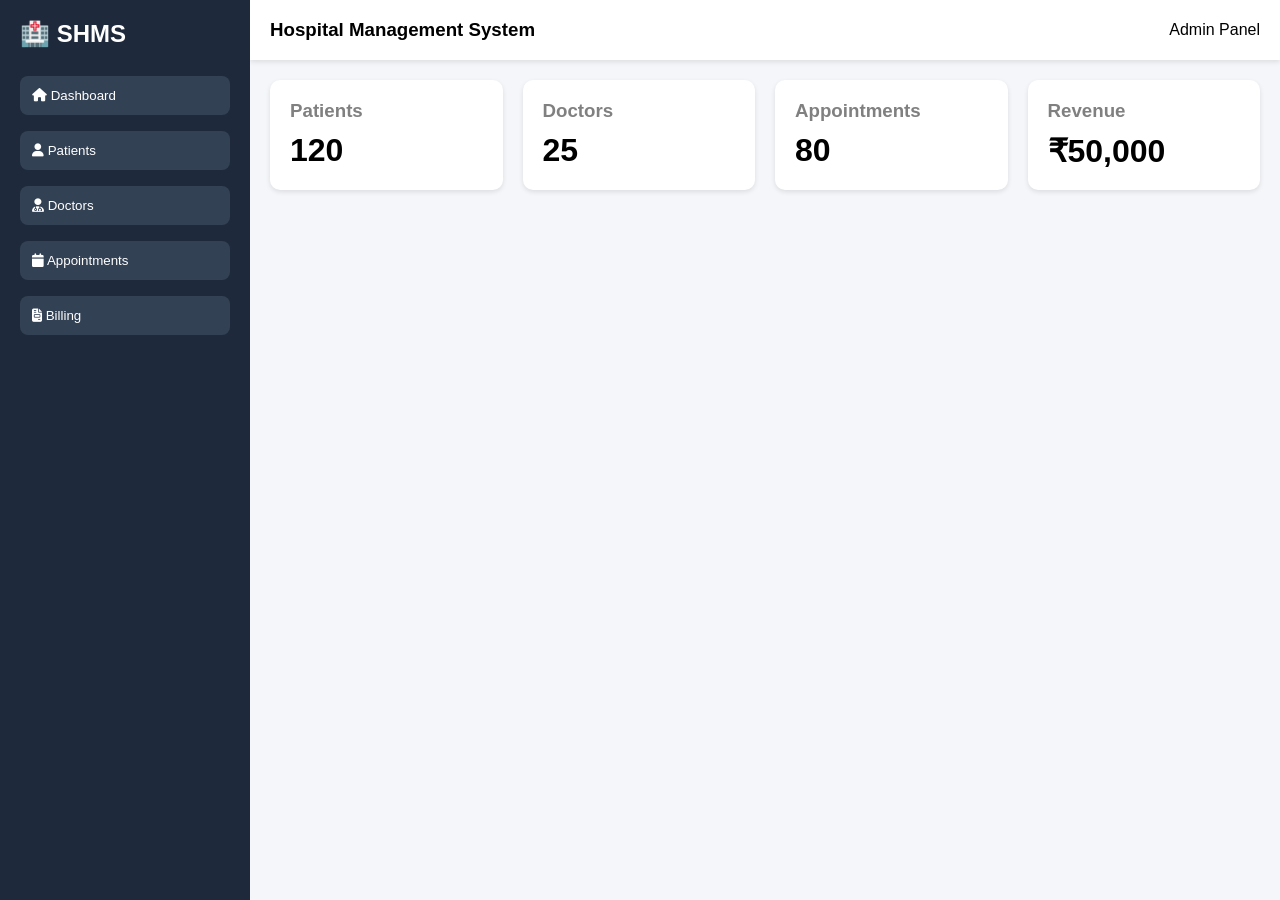
<file: src/main/resources/static/index.html>
<!DOCTYPE html>
<html>
<head>
<title>SHMS Professional Dashboard</title>

<link rel="stylesheet"
href="https://cdnjs.cloudflare.com/ajax/libs/font-awesome/6.5.0/css/all.min.css">

<style>

/* RESET */
*{
margin:0;
padding:0;
box-sizing:border-box;
font-family:Arial;
}

/* LAYOUT */
body{
display:flex;
background:#f4f6f9;
}

/* SIDEBAR */
.sidebar{
width:250px;
height:100vh;
background:#1e293b;
color:white;
padding:20px;
position:fixed;
}

.sidebar h2{
margin-bottom:20px;
}

.sidebar button{
width:100%;
padding:12px;
margin:8px 0;
border:none;
cursor:pointer;
background:#334155;
color:white;
border-radius:8px;
text-align:left;
}

.sidebar button:hover{
background:#475569;
}

/* MAIN */
.main{
margin-left:250px;
width:100%;
}

/* TOP BAR */
.topbar{
height:60px;
background:white;
display:flex;
justify-content:space-between;
align-items:center;
padding:0 20px;
box-shadow:0px 2px 5px rgba(0,0,0,0.1);
}

/* CONTENT */
.content{
padding:20px;
}

/* CARDS */
.cards{
display:grid;
grid-template-columns:repeat(4,1fr);
gap:20px;
margin-bottom:20px;
}

.card{
background:white;
padding:20px;
border-radius:10px;
box-shadow:0px 2px 5px rgba(0,0,0,0.1);
}

.card h3{
color:gray;
}

.card h1{
margin-top:10px;
}

/* SECTIONS */
.section{
display:none;
}

.active{
display:block;
}

/* TABLE */
table{
width:100%;
background:white;
border-collapse:collapse;
border-radius:10px;
overflow:hidden;
}

th,td{
padding:12px;
border-bottom:1px solid #ddd;
text-align:center;
}

th{
background:#1e293b;
color:white;
}

/* BUTTON */
.btn{
padding:8px 12px;
border:none;
border-radius:6px;
cursor:pointer;
}

.btn-add{
background:#22c55e;
color:white;
}

.btn-delete{
background:#ef4444;
color:white;
}

</style>

</head>

<body>

<!-- SIDEBAR -->
<div class="sidebar">

<h2>🏥 SHMS</h2>

<button onclick="show('dashboard')">
<i class="fa fa-home"></i> Dashboard
</button>

<button onclick="show('patients')">
<i class="fa fa-user"></i> Patients
</button>

<button onclick="show('doctors')">
<i class="fa fa-user-doctor"></i> Doctors
</button>

<button onclick="show('appointments')">
<i class="fa fa-calendar"></i> Appointments
</button>

<button onclick="show('billing')">
<i class="fa fa-file-invoice"></i> Billing
</button>

</div>

<!-- MAIN -->
<div class="main">

<!-- TOPBAR -->
<div class="topbar">
<h3>Hospital Management System</h3>
<p>Admin Panel</p>
</div>

<div class="content">

<!-- DASHBOARD -->
<div id="dashboard" class="section active">

<div class="cards">

<div class="card">
<h3>Patients</h3>
<h1 id="pCount">120</h1>
</div>

<div class="card">
<h3>Doctors</h3>
<h1 id="dCount">25</h1>
</div>

<div class="card">
<h3>Appointments</h3>
<h1>80</h1>
</div>

<div class="card">
<h3>Revenue</h3>
<h1>₹50,000</h1>
</div>

</div>

</div>

<!-- PATIENTS -->
<div id="patients" class="section">

<h2>Patient Records</h2>

<br>

<button class="btn btn-add">+ Add Patient</button>

<br><br>

<table>

<tr>
<th>ID</th>
<th>Name</th>
<th>Age</th>
<th>Phone</th>
<th>Action</th>
</tr>

<tr>
<td>1</td>
<td>Rahul</td>
<td>22</td>
<td>9876543210</td>
<td>
<button class="btn btn-delete">Delete</button>
</td>
</tr>

</table>

</div>

<!-- DOCTORS -->
<div id="doctors" class="section">

<h2>Doctor Records</h2>

<br>

<table>

<tr>
<th>ID</th>
<th>Name</th>
<th>Specialization</th>
</tr>

<tr>
<td>1</td>
<td>Dr. Sharma</td>
<td>Cardiology</td>
</tr>

</table>

</div>

<!-- APPOINTMENTS -->
<div id="appointments" class="section">
<h2>Appointments</h2>
<p>Manage bookings here</p>
</div>

<!-- BILLING -->
<div id="billing" class="section">
<h2>Billing System</h2>
<p>Generate invoices here</p>
</div>

</div>

</div>

<script>

function show(id){

let sections =
document.querySelectorAll(".section");

sections.forEach(s=>{
s.classList.remove("active");
});

document.getElementById(id)
.classList.add("active");

}

</script>

</body>
</html>
</file>
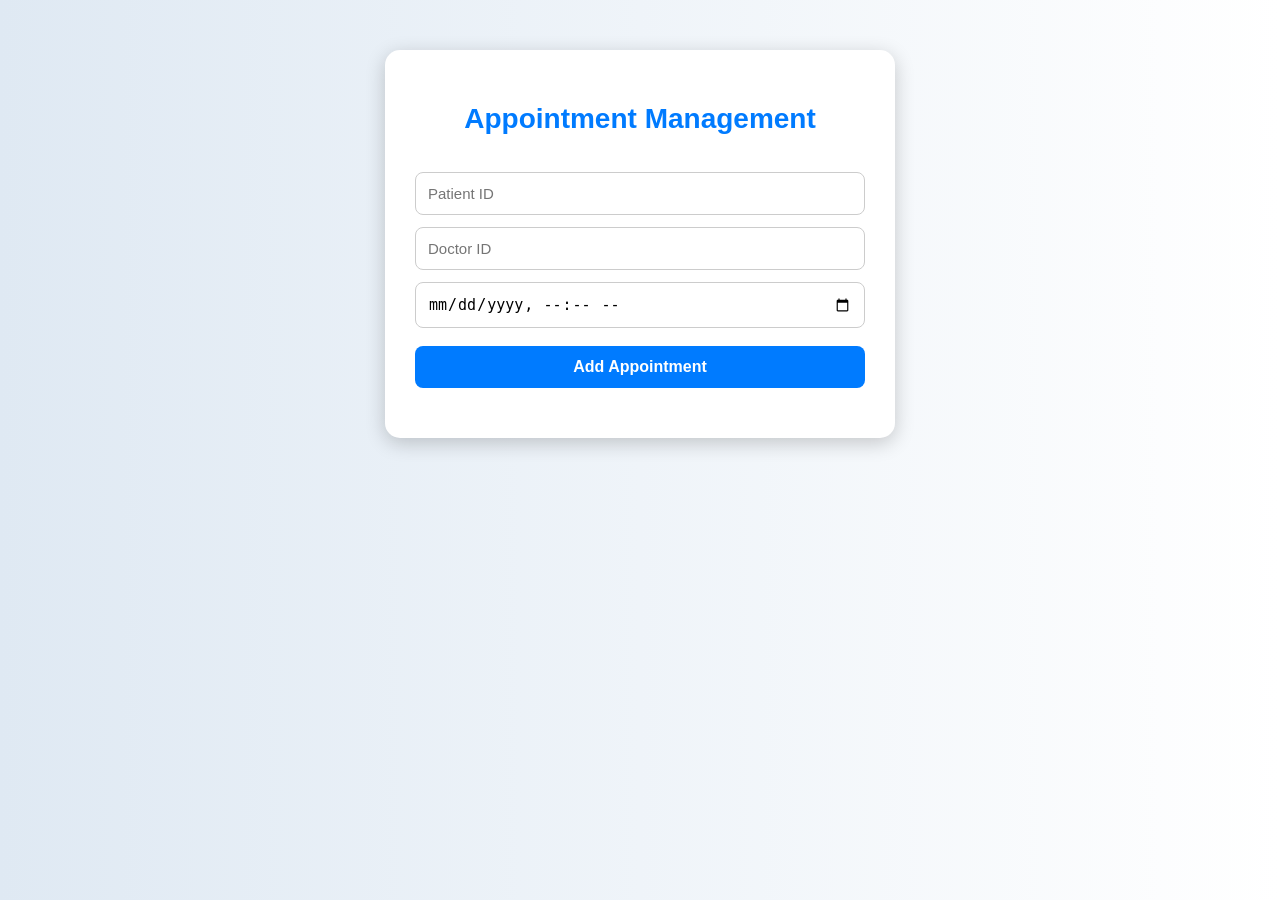
<file: src/main/resources/static/appointment.html>
<!DOCTYPE html>
<html>

<head>

<title>Appointment Management</title>

<link rel="stylesheet" href="style.css">

</head>

<body>

<div class="container">

<h2>Appointment Management</h2>

<input type="number"
id="patientId"
placeholder="Patient ID">

<input type="number"
id="doctorId"
placeholder="Doctor ID">

<input type="datetime-local"
id="appointmentDate">

<button onclick="addAppointment()">
Add Appointment
</button>

<table border="1"
width="100%"
id="appointmentTable">

</table>

</div>

<script>

function addAppointment(){

let appointment = {

patient:{
patientId:
document.getElementById("patientId").value
},

doctor:{
doctorId:
document.getElementById("doctorId").value
},

appointmentDate:
document.getElementById("appointmentDate").value

};

fetch("http://localhost:8080/appointments",{

method:"POST",

headers:{
"Content-Type":"application/json"
},

body:JSON.stringify(appointment)

})

.then(response => response.json())

.then(data => {

alert("Appointment Added");

loadAppointments();

})

}

function loadAppointments(){

fetch("http://localhost:8080/appointments")

.then(response => response.json())

.then(data => {

let table = `

<tr>

<th>ID</th>
<th>Patient ID</th>
<th>Doctor ID</th>
<th>Date</th>

</tr>

`;

data.forEach(a => {

table += `

<tr>

<td>${a.appointmentId}</td>

<td>${a.patient.patientId}</td>

<td>${a.doctor.doctorId}</td>

<td>${a.appointmentDate}</td>

</tr>

`;

});

document.getElementById("appointmentTable")
.innerHTML = table;

})

}

loadAppointments();

</script>

</body>

</html>
</file>
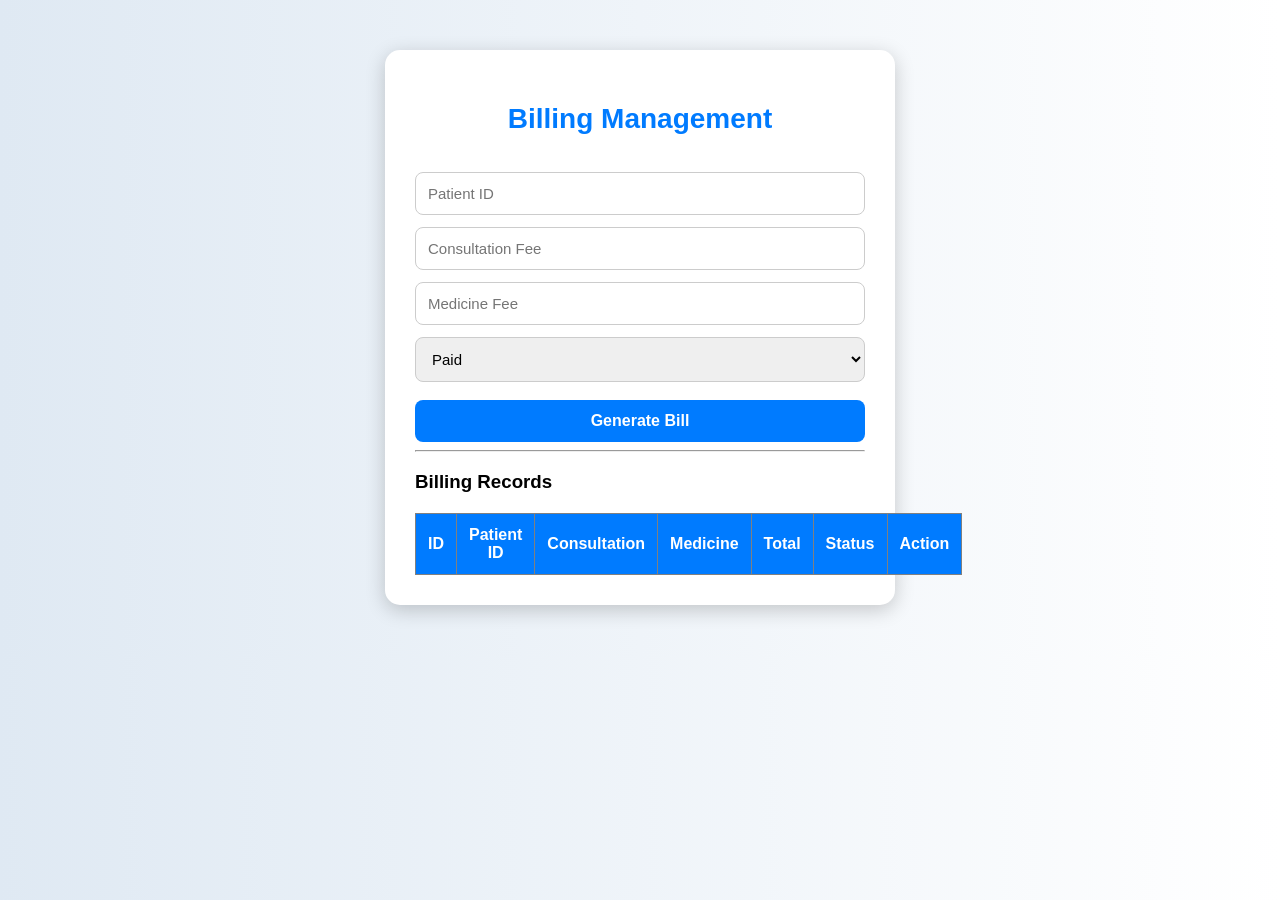
<file: src/main/resources/static/billing.html>
<!DOCTYPE html>
<html>

<head>
    <title>Billing System</title>
    <link rel="stylesheet" href="style.css">
</head>

<body>

<div class="container">

<h2>Billing Management</h2>

<input type="hidden" id="billId">

<input type="number" id="patientId"
placeholder="Patient ID">

<input type="number" id="consultationFee"
placeholder="Consultation Fee">

<input type="number" id="medicineFee"
placeholder="Medicine Fee">

<select id="paymentStatus">

<option value="Paid">Paid</option>

<option value="Pending">Pending</option>

</select>

<button onclick="saveBill()">
Generate Bill
</button>

<hr>

<h3>Billing Records</h3>

<table border="1" width="100%" id="billTable">

<tr>
<th>ID</th>
<th>Patient ID</th>
<th>Consultation</th>
<th>Medicine</th>
<th>Total</th>
<th>Status</th>
<th>Action</th>
</tr>

</table>

</div>

<script>

loadBills();

function saveBill(){

let billId =
document.getElementById("billId").value;

let billData = {

patientId:
document.getElementById("patientId").value,

consultationFee:
document.getElementById("consultationFee").value,

medicineFee:
document.getElementById("medicineFee").value,

paymentStatus:
document.getElementById("paymentStatus").value

};

if(billId==""){

fetch("http://localhost:8080/billing",{

method:"POST",

headers:{
"Content-Type":"application/json"
},

body:JSON.stringify(billData)

})

.then(response => response.json())

.then(data => {

alert("Bill Generated");

clearForm();

loadBills();

})

}

else{

fetch(`http://localhost:8080/billing/${billId}`,{

method:"PUT",

headers:{
"Content-Type":"application/json"
},

body:JSON.stringify(billData)

})

.then(response => response.json())

.then(data => {

alert("Bill Updated");

clearForm();

loadBills();

})

}

}

function loadBills(){

fetch("http://localhost:8080/billing")

.then(response => response.json())

.then(data => {

let table = `
<tr>
<th>ID</th>
<th>Patient ID</th>
<th>Consultation</th>
<th>Medicine</th>
<th>Total</th>
<th>Status</th>
<th>Action</th>
</tr>
`;

data.forEach(bill => {

table += `
<tr>

<td>${bill.billId}</td>

<td>${bill.patientId}</td>

<td>${bill.consultationFee}</td>

<td>${bill.medicineFee}</td>

<td>${bill.totalAmount}</td>

<td>${bill.paymentStatus}</td>

<td>

<button onclick="editBill(
${bill.billId},
${bill.patientId},
${bill.consultationFee},
${bill.medicineFee},
'${bill.paymentStatus}'
)">
Edit
</button>

<button onclick="deleteBill(
${bill.billId}
)">
Delete
</button>

</td>

</tr>
`;

});

document.getElementById("billTable").innerHTML = table;

})

}

function deleteBill(id){

fetch(`http://localhost:8080/billing/${id}`,{

method:"DELETE"

})

.then(response => response.text())

.then(data => {

alert(data);

loadBills();

})

}

function editBill(id,patientId,
consultationFee,medicineFee,paymentStatus){

document.getElementById("billId").value=id;

document.getElementById("patientId").value=patientId;

document.getElementById("consultationFee").value=
consultationFee;

document.getElementById("medicineFee").value=
medicineFee;

document.getElementById("paymentStatus").value=
paymentStatus;

}

function clearForm(){

document.getElementById("billId").value="";
document.getElementById("patientId").value="";
document.getElementById("consultationFee").value="";
document.getElementById("medicineFee").value="";

}

</script>

</body>
</html>
</file>
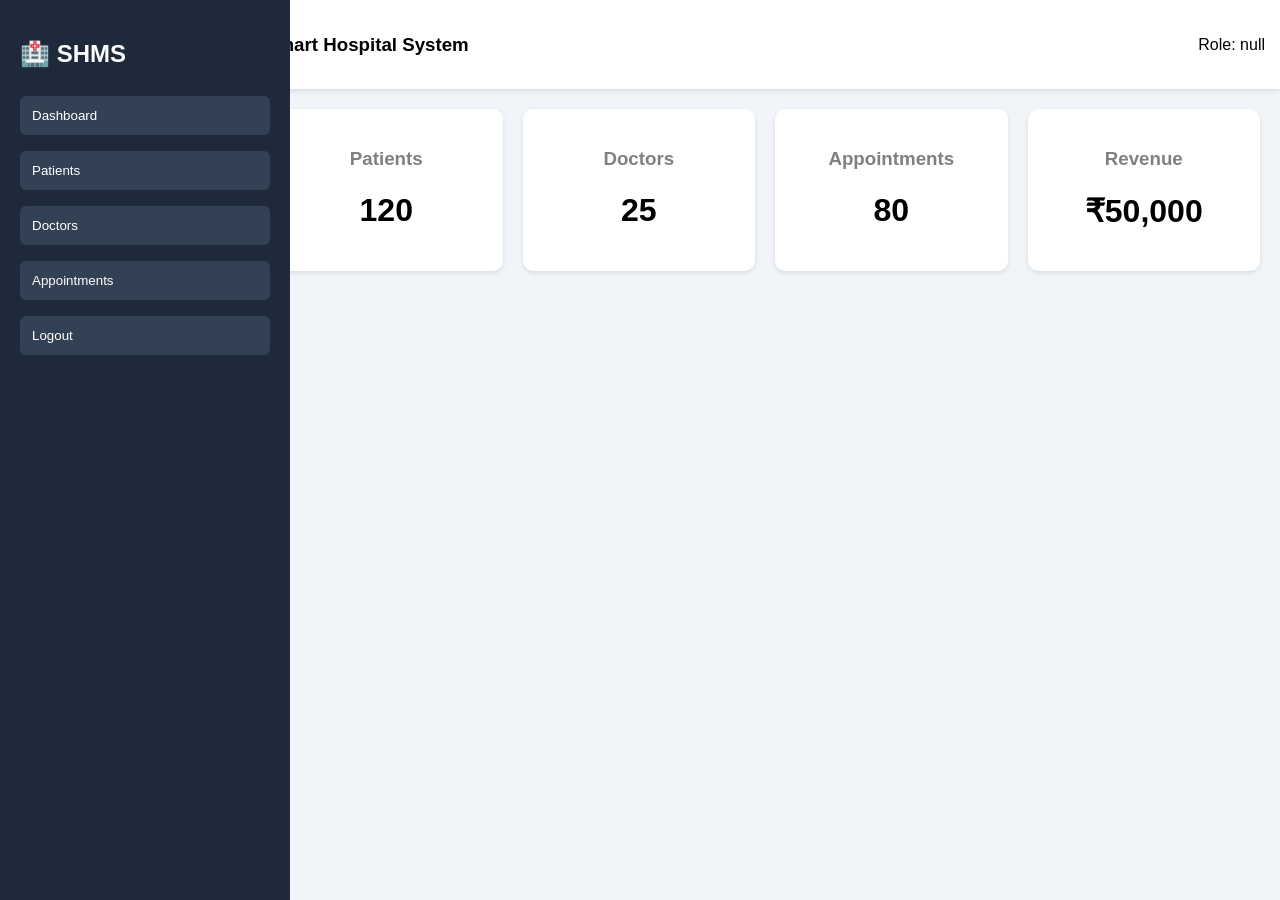
<file: src/main/resources/static/dashboard.html>
<!DOCTYPE html>
<html>
<head>
<title>SHMS Dashboard</title>

<style>

body{
margin:0;
font-family:Arial;
display:flex;
background:#f1f5f9;
}

/* SIDEBAR */
.sidebar{
width:250px;
height:100vh;
background:#1e293b;
color:white;
padding:20px;
position:fixed;
}

.sidebar h2{
margin-bottom:20px;
}

.sidebar button{
width:100%;
padding:12px;
margin:8px 0;
background:#334155;
color:white;
border:none;
border-radius:6px;
cursor:pointer;
text-align:left;
}

.sidebar button:hover{
background:#475569;
}

/* MAIN */
.main{
margin-left:250px;
width:100%;
}

/* TOP BAR */
.topbar{
background:white;
padding:15px;
display:flex;
justify-content:space-between;
align-items:center;
box-shadow:0px 2px 5px rgba(0,0,0,0.1);
}

/* CONTENT */
.content{
padding:20px;
}

/* CARDS */
.cards{
display:grid;
grid-template-columns:repeat(4,1fr);
gap:20px;
margin-bottom:20px;
}

.card{
background:white;
padding:20px;
border-radius:10px;
box-shadow:0px 2px 5px rgba(0,0,0,0.1);
text-align:center;
}

.card h3{
color:gray;
}

/* MODULE AREA */
.box{
background:white;
padding:20px;
border-radius:10px;
}

</style>

</head>

<body>

<!-- SIDEBAR -->
<div class="sidebar">

<h2>🏥 SHMS</h2>

<button onclick="show('dashboard')">Dashboard</button>
<button onclick="show('patients')">Patients</button>
<button onclick="show('doctors')">Doctors</button>
<button onclick="show('appointments')">Appointments</button>
<button onclick="logout()">Logout</button>

</div>

<!-- MAIN -->
<div class="main">

<div class="topbar">
<h3>Smart Hospital System</h3>
<p id="userRole"></p>
</div>

<div class="content">

<!-- DASHBOARD -->
<div id="dashboard" class="section">

<div class="cards">

<div class="card">
<h3>Patients</h3>
<h1>120</h1>
</div>

<div class="card">
<h3>Doctors</h3>
<h1>25</h1>
</div>

<div class="card">
<h3>Appointments</h3>
<h1>80</h1>
</div>

<div class="card">
<h3>Revenue</h3>
<h1>₹50,000</h1>
</div>

</div>

</div>

<!-- PATIENTS -->
<div id="patients" class="section" style="display:none;">
<div class="box">
<h2>Patients Module</h2>
<p>Here you will connect API later</p>
</div>
</div>

<!-- DOCTORS -->
<div id="doctors" class="section" style="display:none;">
<div class="box">
<h2>Doctors Module</h2>
<p>Manage doctors here</p>
</div>
</div>

<!-- APPOINTMENTS -->
<div id="appointments" class="section" style="display:none;">
<div class="box">
<h2>Appointments Module</h2>
<p>Manage bookings here</p>
</div>
</div>

</div>

</div>

<script>

// SHOW SECTIONS
function show(id){

let sections =
document.querySelectorAll(".section");

sections.forEach(s=>{
s.style.display="none";
});

document.getElementById(id).style.display="block";

}

// SHOW ROLE
document.getElementById("userRole").innerText =
"Role: " + localStorage.getItem("role");

// LOGOUT
function logout(){
localStorage.clear();
window.location.href="login.html";
}

</script>

</body>
</html>
</file>
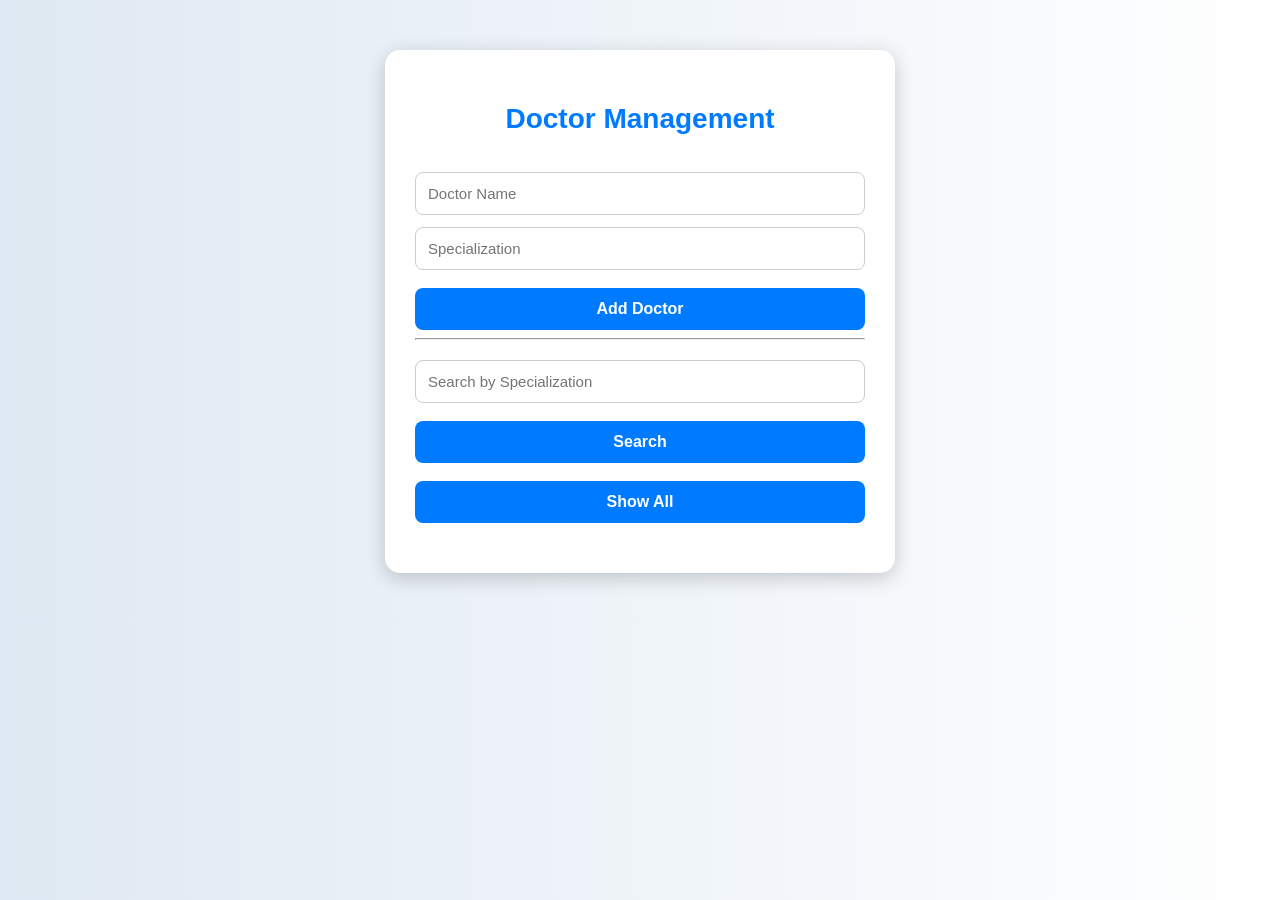
<file: src/main/resources/static/doctor.html>
<!DOCTYPE html>
<html>

<head>

<title>Doctor Management</title>

<link rel="stylesheet" href="style.css">

</head>

<body>

<div class="container">

<h2>Doctor Management</h2>

<input type="text"
id="name"
placeholder="Doctor Name">

<input type="text"
id="specialization"
placeholder="Specialization">

<button onclick="addDoctor()">
Add Doctor
</button>

<hr>

<input type="text"
id="searchText"
placeholder="Search by Specialization">

<button onclick="searchDoctor()">
Search
</button>

<button onclick="loadDoctors()">
Show All
</button>

<table border="1"
width="100%"
id="doctorTable">

</table>

</div>

<script>

loadDoctors();


// ADD DOCTOR
function addDoctor(){

let doctor = {

name:
document.getElementById("name").value,

specialization:
document.getElementById("specialization").value

};

fetch("http://localhost:8080/doctors",{

method:"POST",

headers:{
"Content-Type":"application/json"
},

body:JSON.stringify(doctor)

})

.then(response => response.json())

.then(data => {

alert("Doctor Added");

loadDoctors();

})

}


// LOAD ALL DOCTORS
function loadDoctors(){

fetch("http://localhost:8080/doctors")

.then(response => response.json())

.then(data => {

showDoctors(data);

})

}


// SEARCH DOCTOR
function searchDoctor(){

let text =
document.getElementById("searchText").value;

fetch(`http://localhost:8080/doctors/search/${text}`)

.then(response => response.json())

.then(data => {

showDoctors(data);

})

}


// SHOW DATA IN TABLE
function showDoctors(data){

let table = `

<tr>

<th>ID</th>
<th>Name</th>
<th>Specialization</th>
<th>Action</th>

</tr>

`;

data.forEach(doctor => {

table += `

<tr>

<td>${doctor.doctorId}</td>

<td>${doctor.name}</td>

<td>${doctor.specialization}</td>

<td>

<button onclick="deleteDoctor(${doctor.doctorId})">

Delete

</button>

</td>

</tr>

`;

});

document.getElementById("doctorTable")
.innerHTML = table;

}


// DELETE DOCTOR
function deleteDoctor(id){

fetch(`http://localhost:8080/doctors/${id}`,{

method:"DELETE"

})

.then(response => response.text())

.then(data => {

alert(data);

loadDoctors();

})

}

</script>

</body>
</html>
</file>
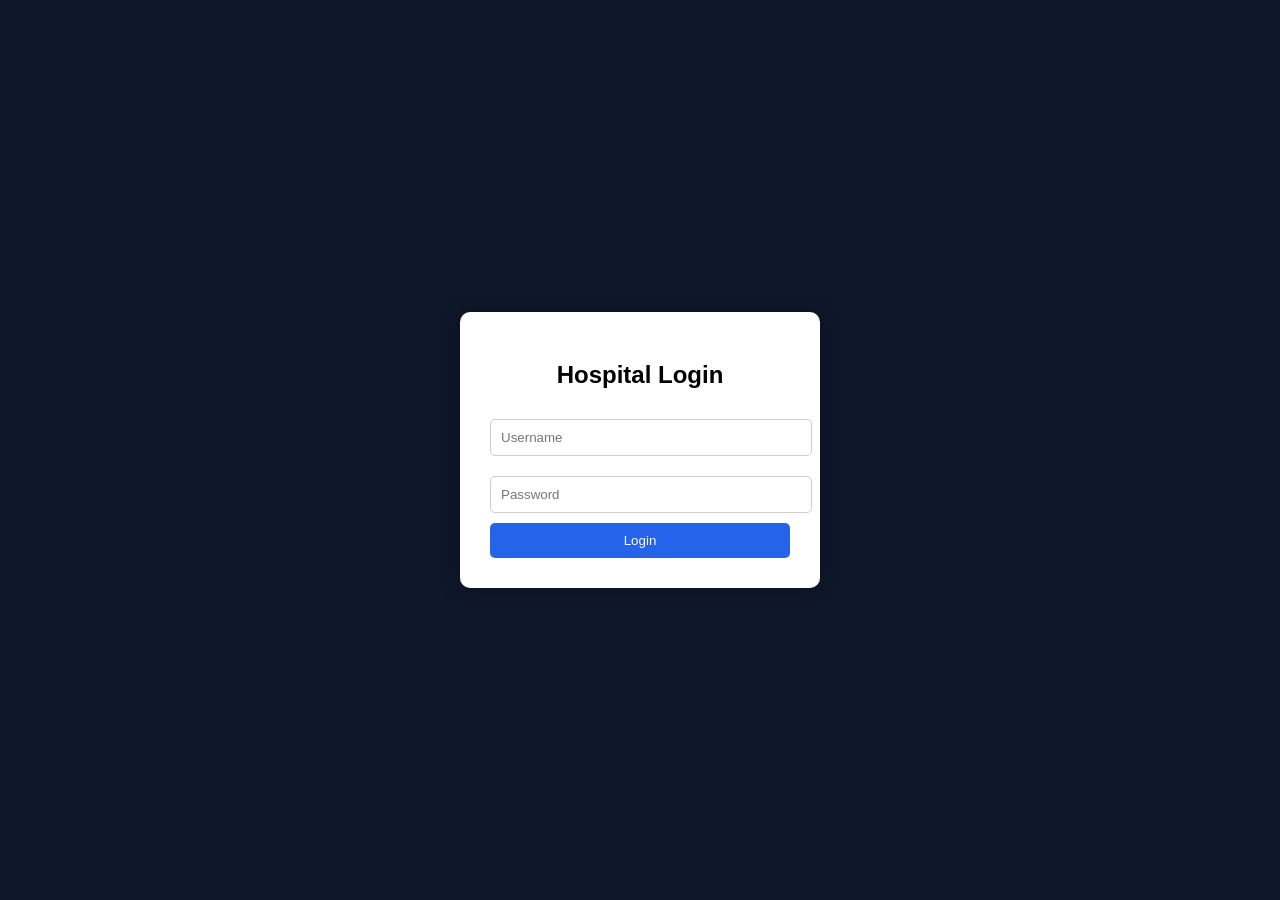
<file: src/main/resources/static/login.html>
<!DOCTYPE html>
<html>
<head>
<title>SHMS Login</title>

<style>
body{
font-family:Arial;
background:#0f172a;
display:flex;
justify-content:center;
align-items:center;
height:100vh;
margin:0;
}

.login-box{
background:white;
padding:30px;
border-radius:10px;
width:300px;
box-shadow:0px 0px 20px rgba(0,0,0,0.3);
}

h2{
text-align:center;
margin-bottom:20px;
}

input{
width:100%;
padding:10px;
margin:10px 0;
border:1px solid #ccc;
border-radius:5px;
}

button{
width:100%;
padding:10px;
background:#2563eb;
color:white;
border:none;
border-radius:5px;
cursor:pointer;
}

button:hover{
background:#1d4ed8;
}
</style>

</head>

<body>

<div class="login-box">

<h2>Hospital Login</h2>

<input type="text" id="username" placeholder="Username">

<input type="password" id="password" placeholder="Password">

<button onclick="login()">Login</button>

</div>

<script>

function login(){

let username =
document.getElementById("username").value;

let password =
document.getElementById("password").value;

fetch("http://localhost:8080/login",{

method:"POST",

headers:{
"Content-Type":"application/json"
},

body:JSON.stringify({
username:username,
password:password
})

})

.then(res => res.json())
.then(data => {

if(data.success){

// store role
localStorage.setItem("role",data.role);

// redirect to dashboard
window.location.href = "dashboard.html";

}
else{
alert("Invalid username or password");
}

})

.catch(err=>{
alert("Server error");
});

}

</script>

</body>
</html>
</file>
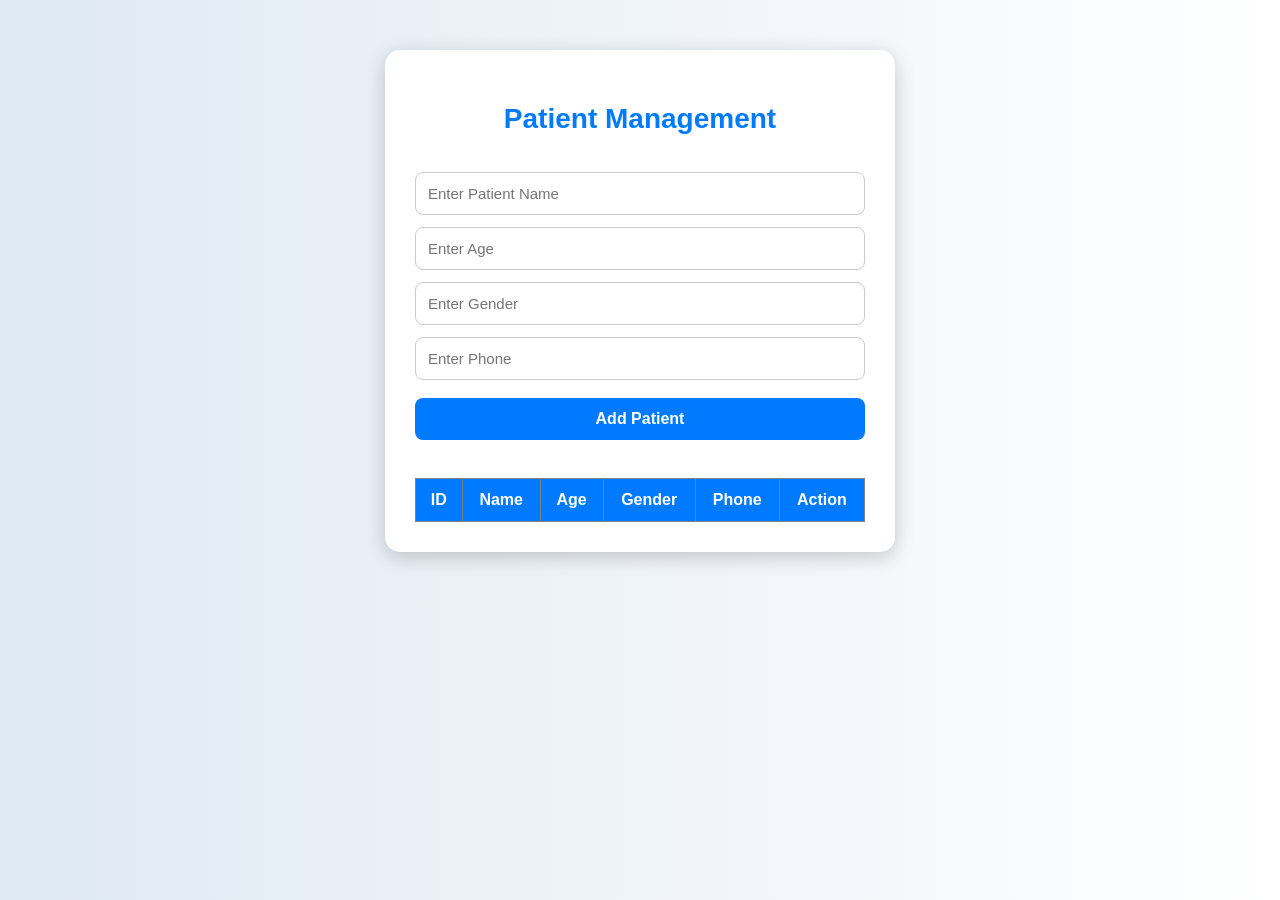
<file: src/main/resources/static/patient.html>
<!DOCTYPE html>
<html>

<head>

<title>Patient Management</title>

<link rel="stylesheet" href="style.css">

</head>

<body>

<div class="container">

<h2>Patient Management</h2>

<input type="text"
id="name"
placeholder="Enter Patient Name">

<input type="number"
id="age"
placeholder="Enter Age">

<input type="text"
id="gender"
placeholder="Enter Gender">

<input type="text"
id="phone"
placeholder="Enter Phone">

<button onclick="addPatient()">

Add Patient

</button>

<br><br>

<table border="1" width="100%">

<thead>

<tr>

<th>ID</th>
<th>Name</th>
<th>Age</th>
<th>Gender</th>
<th>Phone</th>
<th>Action</th>

</tr>

</thead>

<tbody id="patientTable">

</tbody>

</table>

</div>

<script>

function addPatient(){

let patient = {

name:
document.getElementById("name").value,

age:
document.getElementById("age").value,

gender:
document.getElementById("gender").value,

phone:
document.getElementById("phone").value

};

fetch("http://localhost:8080/patients",{

method:"POST",

headers:{
"Content-Type":"application/json"
},

body:JSON.stringify(patient)

})

.then(response => response.json())

.then(data => {

alert("Patient Added Successfully");

loadPatients();

})

}

function loadPatients(){

fetch("http://localhost:8080/patients")

.then(response => response.json())

.then(data => {

let table = "";

data.forEach(patient => {

table += `

<tr>

<td>${patient.patientId}</td>

<td>${patient.name}</td>

<td>${patient.age}</td>

<td>${patient.gender}</td>

<td>${patient.phone}</td>

<td>

<button onclick="deletePatient(${patient.patientId})">

Delete

</button>

</td>

</tr>

`;

});

document.getElementById("patientTable")
.innerHTML = table;

})

}

function deletePatient(id){

fetch(`http://localhost:8080/patients/${id}`,{

method:"DELETE"

})

.then(response => response.text())

.then(data => {

alert(data);

loadPatients();

})

}

loadPatients();

</script>

</body>
</html>
</file>
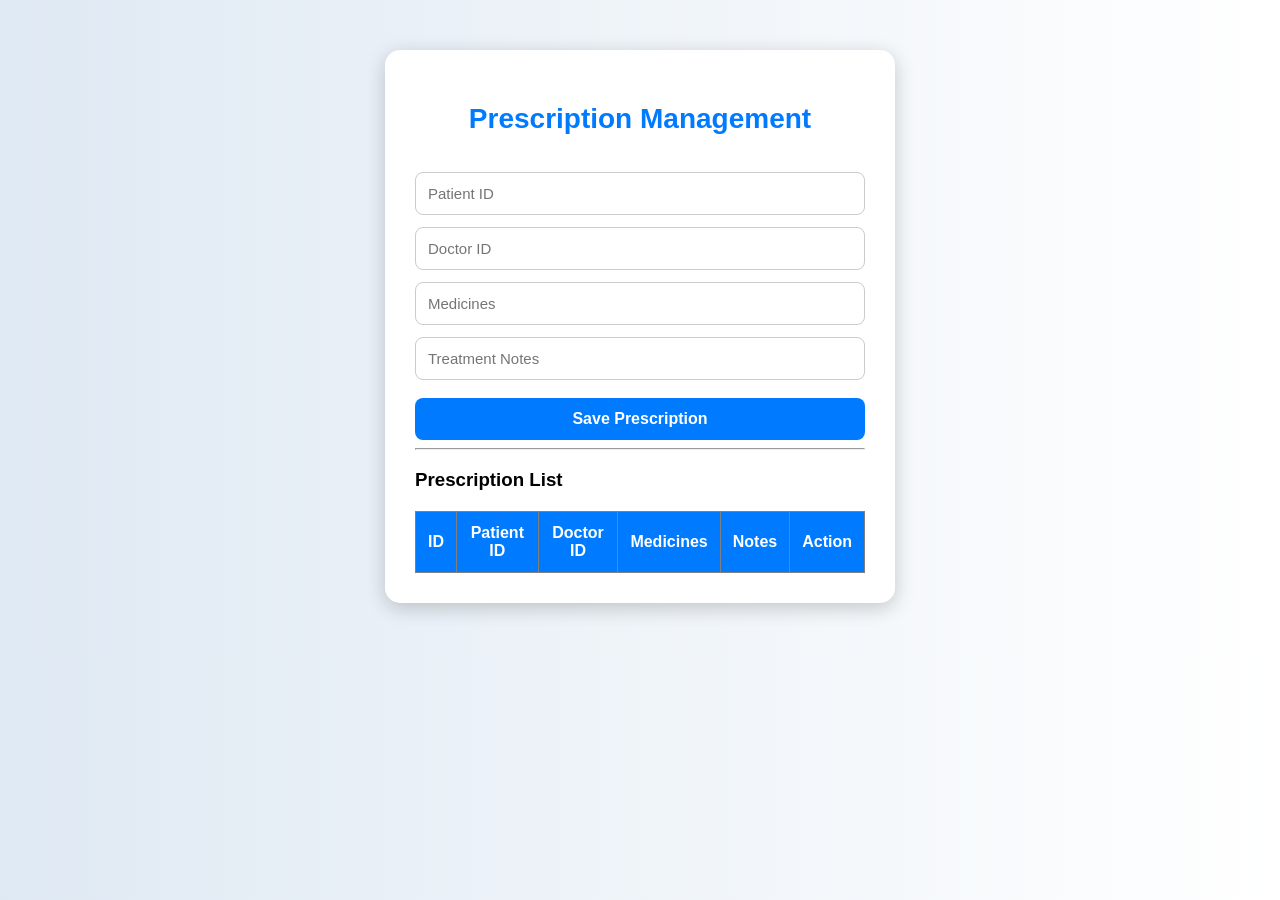
<file: src/main/resources/static/prescription.html>
<!DOCTYPE html>
<html>

<head>
    <title>Prescription Module</title>
    <link rel="stylesheet" href="style.css">
</head>

<body>

<div class="container">

<h2>Prescription Management</h2>

<input type="hidden" id="prescriptionId">

<input type="number" id="patientId"
placeholder="Patient ID">

<input type="number" id="doctorId"
placeholder="Doctor ID">

<input type="text" id="medicines"
placeholder="Medicines">

<input type="text" id="notes"
placeholder="Treatment Notes">

<button onclick="savePrescription()">
Save Prescription
</button>

<hr>

<h3>Prescription List</h3>

<table border="1" width="100%"
id="prescriptionTable">

<tr>
<th>ID</th>
<th>Patient ID</th>
<th>Doctor ID</th>
<th>Medicines</th>
<th>Notes</th>
<th>Action</th>
</tr>

</table>

</div>

<script>

loadPrescriptions();

function savePrescription(){

let prescriptionId =
document.getElementById("prescriptionId").value;

let prescriptionData = {

patientId:
document.getElementById("patientId").value,

doctorId:
document.getElementById("doctorId").value,

medicines:
document.getElementById("medicines").value,

notes:
document.getElementById("notes").value

};

if(prescriptionId==""){

fetch("http://localhost:8080/prescriptions",{

method:"POST",

headers:{
"Content-Type":"application/json"
},

body:JSON.stringify(prescriptionData)

})

.then(response => response.json())

.then(data => {

alert("Prescription Added");

clearForm();

loadPrescriptions();

})

}

else{

fetch(`http://localhost:8080/prescriptions/${prescriptionId}`,{

method:"PUT",

headers:{
"Content-Type":"application/json"
},

body:JSON.stringify(prescriptionData)

})

.then(response => response.json())

.then(data => {

alert("Prescription Updated");

clearForm();

loadPrescriptions();

})

}

}

function loadPrescriptions(){

fetch("http://localhost:8080/prescriptions")

.then(response => response.json())

.then(data => {

let table = `
<tr>
<th>ID</th>
<th>Patient ID</th>
<th>Doctor ID</th>
<th>Medicines</th>
<th>Notes</th>
<th>Action</th>
</tr>
`;

data.forEach(prescription => {

table += `
<tr>

<td>${prescription.prescriptionId}</td>

<td>${prescription.patientId}</td>

<td>${prescription.doctorId}</td>

<td>${prescription.medicines}</td>

<td>${prescription.notes}</td>

<td>

<button onclick="editPrescription(
${prescription.prescriptionId},
${prescription.patientId},
${prescription.doctorId},
'${prescription.medicines}',
'${prescription.notes}'
)">
Edit
</button>

<button onclick="deletePrescription(
${prescription.prescriptionId}
)">
Delete
</button>

</td>

</tr>
`;

});

document.getElementById("prescriptionTable").innerHTML = table;

})

}

function deletePrescription(id){

fetch(`http://localhost:8080/prescriptions/${id}`,{

method:"DELETE"

})

.then(response => response.text())

.then(data => {

alert(data);

loadPrescriptions();

})

}

function editPrescription(id,patientId,
doctorId,medicines,notes){

document.getElementById("prescriptionId").value=id;

document.getElementById("patientId").value=patientId;

document.getElementById("doctorId").value=doctorId;

document.getElementById("medicines").value=medicines;

document.getElementById("notes").value=notes;

}

function clearForm(){

document.getElementById("prescriptionId").value="";
document.getElementById("patientId").value="";
document.getElementById("doctorId").value="";
document.getElementById("medicines").value="";
document.getElementById("notes").value="";

}

</script>

</body>
</html>
</file>
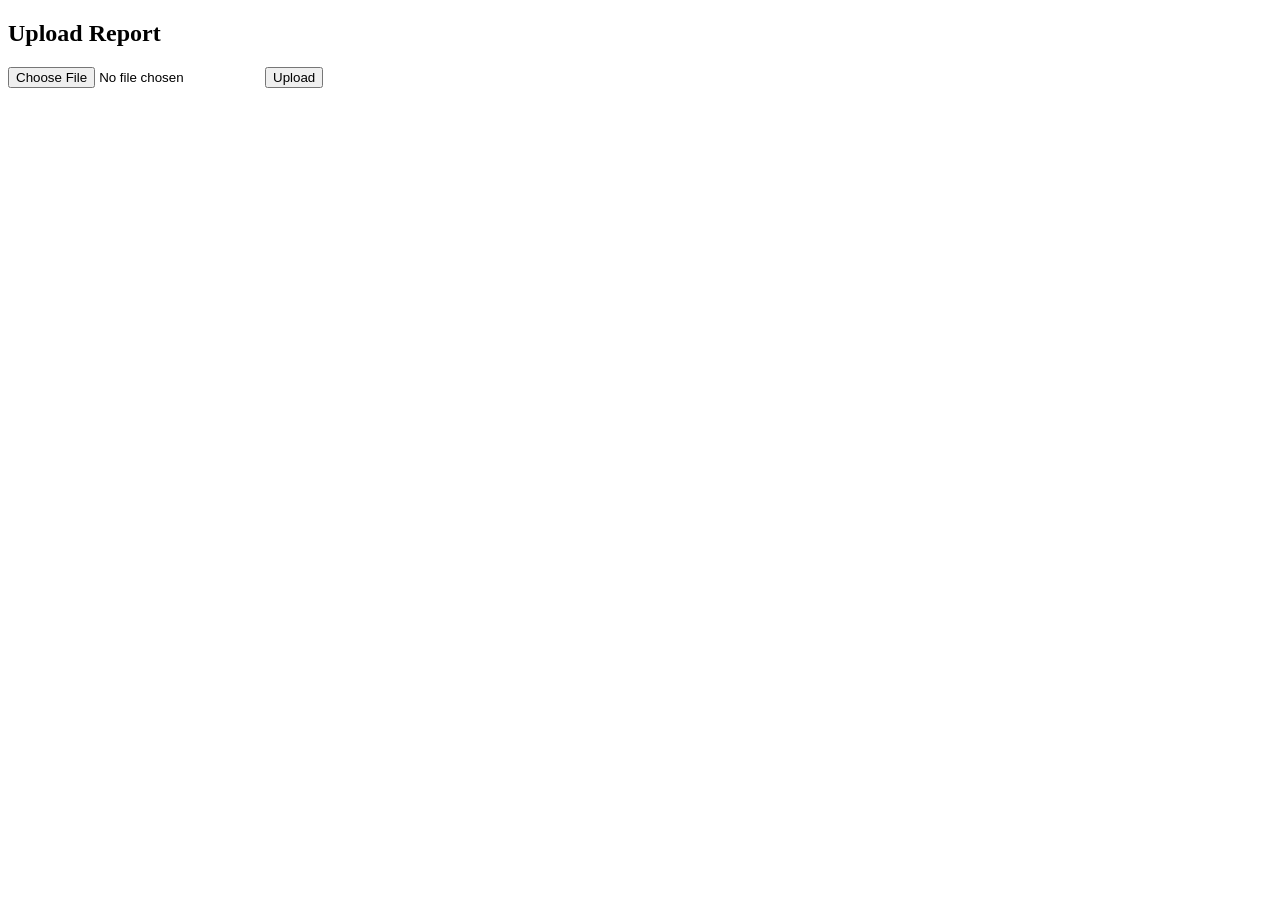
<file: src/main/resources/static/upload.html>
<!DOCTYPE html>
<html>
<body>

<h2>Upload Report</h2>

<input type="file" id="file">
<button onclick="upload()">Upload</button>

<script>

function upload(){

let file = document.getElementById("file").files[0];

let formData = new FormData();

formData.append("file", file);

fetch("http://localhost:8080/upload", {
    method: "POST",
    body: formData
})
.then(res => res.text())
.then(data => alert(data));

}

</script>

</body>
</html>
</file>
<file: src/main/resources/static/style.css>
body{

    font-family: Arial, sans-serif;
    background: linear-gradient(to right, #dfe9f3, #ffffff);
    margin:0;
    padding:0;

}

.container{

    width:450px;
    margin:50px auto;
    background:white;
    padding:30px;
    border-radius:15px;
    box-shadow:0px 5px 20px rgba(0,0,0,0.2);

}

h2{

    text-align:center;
    margin-bottom:25px;
    color:#007bff;
    font-size:28px;

}

input, select{

    width:100%;
    padding:12px;
    margin-top:12px;
    border:1px solid #ccc;
    border-radius:8px;
    font-size:15px;
    box-sizing:border-box;
    transition:0.3s;

}

input:focus,
select:focus{

    border-color:#007bff;
    outline:none;
    box-shadow:0px 0px 5px #007bff;

}

button{

    width:100%;
    padding:12px;
    margin-top:18px;
    background:#007bff;
    color:white;
    border:none;
    border-radius:8px;
    cursor:pointer;
    font-size:16px;
    font-weight:bold;
    transition:0.3s;

}

button:hover{

    background:#0056b3;
    transform:scale(1.02);

}

table{

    width:100%;
    margin-top:20px;
    border-collapse:collapse;
    background:white;

}

table th{

    background:#007bff;
    color:white;
    padding:12px;

}

table td{

    padding:10px;
    text-align:center;
    border-bottom:1px solid #ddd;

}

table tr:hover{

    background:#f1f1f1;

}

.dashboard{

    display:grid;
    grid-template-columns:repeat(2,1fr);
    gap:20px;
    margin-top:20px;

}

.card{

    background:white;
    padding:20px;
    border-radius:12px;
    text-align:center;
    box-shadow:0px 4px 10px rgba(0,0,0,0.15);
    font-size:20px;
    font-weight:bold;
    color:#333;

}

.card h2{

    color:#007bff;
    margin-top:10px;

}
</file>
